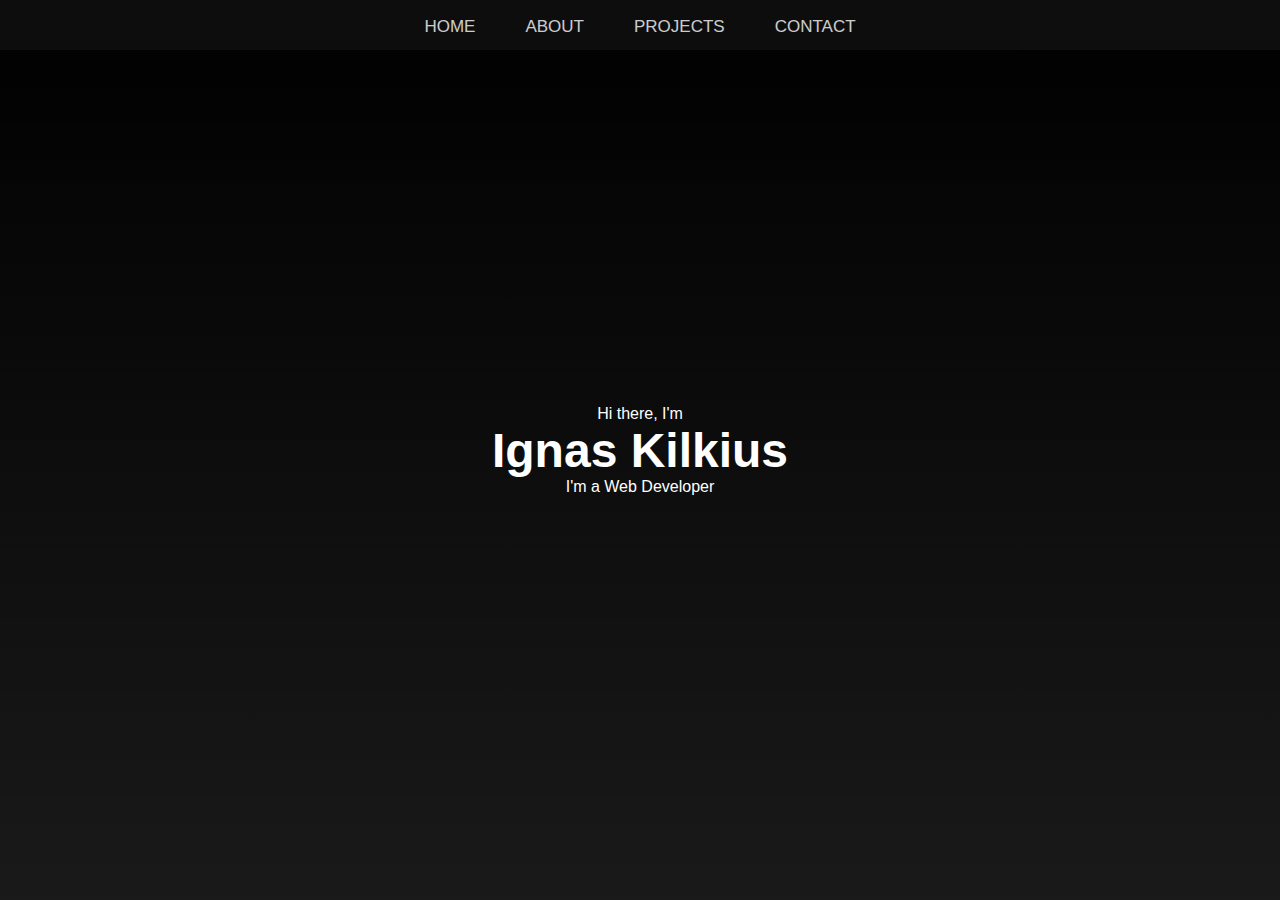
<file: index.html>
<!DOCTYPE html>
<html lang="en">
<head>
    <meta charset="UTF-8">
    <meta http-equiv="X-UA-Compatible" content="IE=edge">
    <meta name="viewport" content="width=device-width, initial-scale=1.0">
    <title>Ignas Kilkius</title>
    <link href="style/style.css" rel="stylesheet" type="text/css">
</head>
<body>
    
    <div class="main_page">
        <nav class="navbar">
            <span class="sideMenu">
                <a href="#">
                    <p style="color: #fff;" id="open" onclick="openSideMenu()">&#9776;</p>
                </a>
            </span>
            <ul id="navbarNav">
                <li><a href="#home">Home</a></li>
                <li><a href="#about">About</a></li>
                <li><a href="#myprojects">Projects</a></li>
                <li><a href="#contact">Contact</a></li>
            </ul>
        </nav>

        <div id="sideMenu" class="sideNav">
            <a href="#" style="color: #fff;" class="close" onclick="closeSideMenu()">&times;</a>
            <a href="#home">Home</a>
            <a href="#about">About</a>
            <a href="#myprojects">Projects</a>
            <a href="#contact">Contact</a>
        </div>


        <section id="home">
            <p>Hi there, I'm</p>
            <h1>Ignas Kilkius</h1>
            <p>I'm a Web Developer</p>
        </section>

        <section id="about">
            <h2 class="intro">A little bit about me...</h2>
            <div class="content">
                <p class="bio">Hi my name is Ignas, I am a web developer based in Lisbon, Portugal. Over the last 3 years of programming I have created various websites and programs using a variety of programming languages. My current skill set is: HTML | CSS | Javascript | Python</p>
                <img src="images/ignas.jpg" alt="me" class="me">
            </div>
        </section>

        <section id="myprojects">
            <h2>Check out my Projects...</h2>

            <div class="project_items">
                <div class="card">
                    <div class="card_img card_1"></div>
                    <div class="card_content">
                        <h1 class="card_header">BBC News</h1>
                        <p class="card_text">A clone of the BBC News Technology page. HTML and CSS were used for this project.</p>
                        <a href="#">Source code</a>
                        <a href="/projects/BBC News clone/index.html">Live</a>
                    </div>
                </div>

                <div class="card">
                    <div class="card_img card_2"></div>
                    <div class="card_content">
                        <h1 class="card_header">Reaction test</h1>
                        <p class="card_text">Reaction test made with HTML CSS and Javascript.</p>
                        <a href="#">Source code</a>
                        <a href="/projects/JS reaction test/index.html">Live</a>
                    </div>
                </div>

                <div class="card">
                    <div class="card_img card_3"></div>
                    <div class="card_content">
                        <h1 class="card_header">Pong</h1>
                        <p class="card_text">Classic Pong game made with HTML and Javascript</p>
                        <a href="#">Source code</a>
                        <a href="/projects/JS pong/index.html">Live</a>
                    </div>
                </div>
            </div>
            <!-- <div id="projects">
                <div class="project one"><a href="projects/Steven and Jason ltd/index.html" target="_blank"><img src="projects/Steven and Jason ltd/Images/screen.png"></a></div>
                <div class="project two"><a href="projects/BBC News clone/index.html" target="_blank"><img src="projects/BBC News clone/images/tn.png"></a></div>
                <div class="project three" ><a href="projects/JS reaction test/index.html" target="_blank"><img src="projects/JS reaction test/images/logo.png"></a></div>
                <div class="project four"><a href="projects/JS pong/index.html" target="_blank"><img src="projects/JS pong/logo.png"></a></div>
                
            </div> -->
            

        </section>

        <section id="contact">
            <h2>Want to contact me?</h2>
            <p>If you have a website that needs to be built, want to discuss a project or just want to chat about tech, contact me using the form below</p>
            <form action="https://formsubmit.co/ignaskilkius@gmail.com" method="POST" id="contact_form">
                <input type="text" name="name" placeholder="Please enter your name" required>
                <input type="text" name="email" placeholder="And your email address?" required>
                <textarea name="Message" placeholder="Message..."></textarea><br>
                <input type="hidden" name="_captcha" value="false">
                <input type="hidden" name="_next" value="https://ignaskilkius.com/thanks.html">
                <button type="submit" class="btn">Send</button>
            </form>
        </section>
    </div>

<script type="text/javascript" src="script/script.js">

</script>
</body>
</html>
</file>
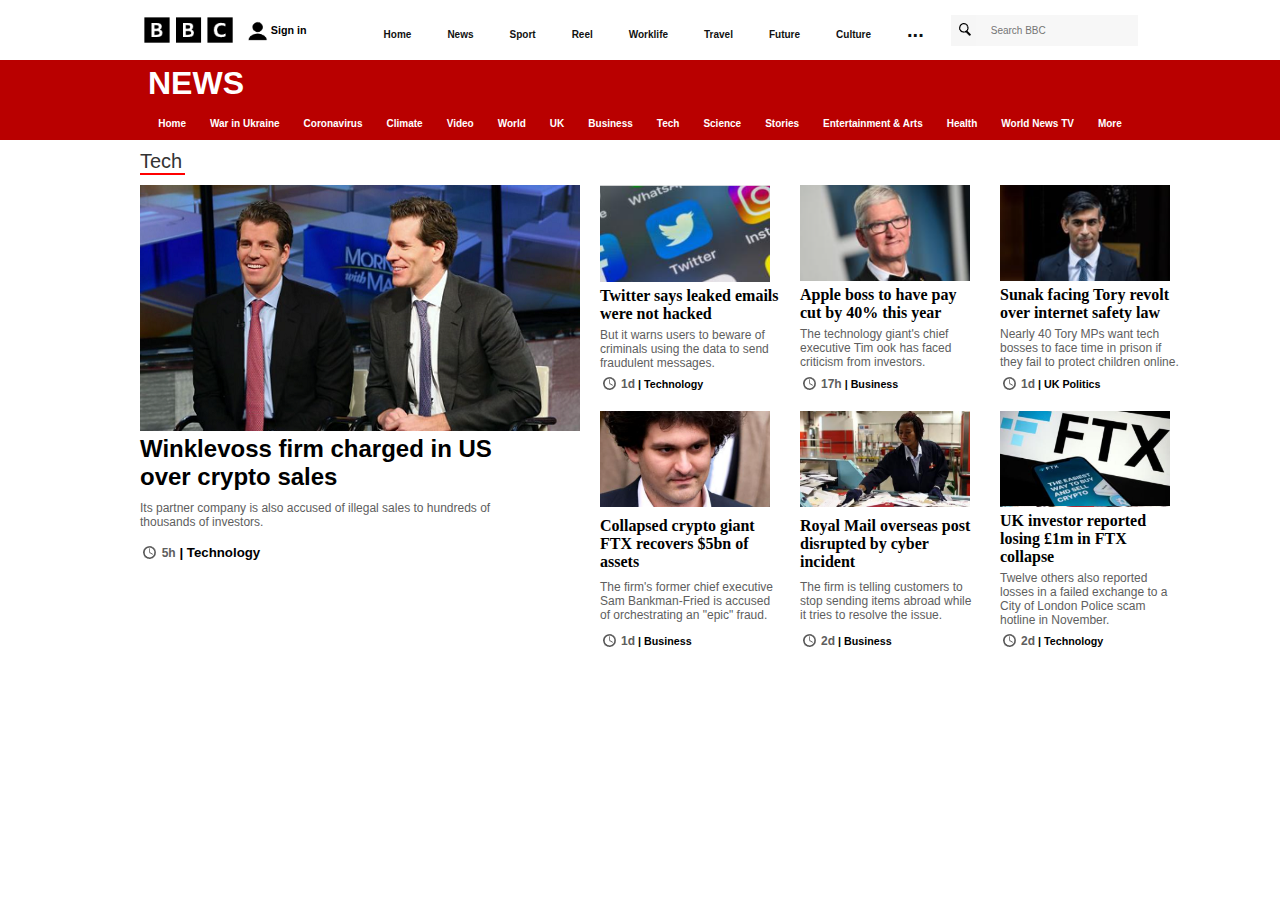
<file: projects/BBC News clone/index.html>
<!DOCTYPE html>
<html lang="en">
<head>
    <meta charset="UTF-8">
    <meta http-equiv="X-UA-Compatible" content="IE=edge">
    <meta name="viewport" content="width=device-width, initial-scale=1.0">
    <title>BBC News</title>
    <link rel="stylesheet" href="style/style.css">
</head>
<body>
    <div class="mainContainer">
        <nav id="topNav">
                <img class="logo" src="images/logo.png">
                <img class= "signIn" src="images/signIn.png">
                <h6>Sign in</h6>
                <ul class="mainLinks">
                    <li><a href="#">Home</a></li>
                    <li><a href="#">News</a></li>
                    <li><a href="#">Sport</a></li>
                    <li><a href="#">Reel</a></li>
                    <li><a href="#">Worklife</a></li>
                    <li><a href="#">Travel</a></li>
                    <li><a href="#">Future</a></li>
                    <li><a href="#">Culture</a></li>
                    <li><a href="#" class="more">...</a></li>
                </ul>
                <img src="images/search.png">
                <input class="searchBar" type="text" placeholder="Search BBC">
        </nav>
        
       
    </div>
    <div class="secondaryContainer">
        <div class="secondaryBar">
                <h1 id="news">NEWS</h1>
        </div>
    </div>
    <div class="secondaryMenu">
        <ul>
            <li><a href="#">Home</a></li>
            <li><a href="#">War in Ukraine</a></li>
            <li><a href="#">Coronavirus</a></li>
            <li><a href="#">Climate</a></li>
            <li><a href="#">Video</a></li>
            <li><a href="#">World</a></li>
            <li><a href="#">UK</a></li>
            <li><a href="#">Business</a></li>
            <li><a href="#">Tech</a></li>
            <li><a href="#">Science</a></li>
            <li><a href="#">Stories</a></li>
            <li><a href="#">Entertainment & Arts</a></li>
            <li><a href="#">Health</a></li>
            <li><a href="#">World News TV</a></li>
            <li><a href="#">More</a></li>
        </ul>
    </div>
    <div id="tech">
        <p>Tech</p>
    </div>
    
    <div class="stories">
        <div class="mainStory">
            <img src="images/headline.png">
            <h2>Winklevoss firm charged in US over crypto sales</h2>
            <p class="story">Its partner company is also accused of illegal sales to hundreds of thousands of investors.</p>
            <h5><span class="clock"><img src="images/clock.png"></span> <span class="story">5h</span> | Technology</h5>
        </div>
        
        
        <div class="subStoriesContainer">
            <div class="subStories">
                <img src="images/pic1.png" class="image">
                <h4>Twitter says leaked emails were not hacked</h4>
                <p class="story">But it warns users to beware of criminals using the data to send fraudulent messages.</p>
                <h6><span class="clock"><img src="images/clock.png"></span> <span class="story">1d</span> | Technology</h6>
            </div>

            <div class="subStories">
                <img src="images/pic2.png" class="image">
                <h4>Apple boss to have pay cut by 40% this year</h4>
                <p class="story">The technology giant's chief executive Tim ook has faced criticism from investors.</p>
                <h6><span class="clock"><img src="images/clock.png"></span> <span class="story">17h</span> | Business</h6>
            </div>

            <div class="subStories">
                <img src="images/pic3.png" class="image">
                <h4>Sunak facing Tory revolt over internet safety law</h4>
                <p class="story">Nearly 40 Tory MPs want tech bosses to face time in prison if they fail to protect children online.</p>
                <h6><span class="clock"><img src="images/clock.png"></span> <span class="story">1d</span> | UK Politics</h6>
            </div>

            <div class="subStories">
                <img src="images/pic4.png" class="image">
                <h4>Collapsed crypto giant FTX recovers $5bn of assets</h4>
                <p class="story">The firm's former chief executive Sam Bankman-Fried is accused of orchestrating an "epic" fraud.</p>
                <h6><span class="clock"><img src="images/clock.png"></span> <span class="story">1d</span> | Business</h6>
            </div>

            <div class="subStories">
                <img src="images/pic5.png" class="image">
                <h4>Royal Mail overseas post disrupted by cyber incident</h4>
                <p class="story">The firm is telling customers to stop sending items abroad while it tries to resolve the issue.</p>
                <h6><span class="clock"><img src="images/clock.png"></span> <span class="story">2d</span> | Business</h6>
            </div>
            
            <div class="subStories">
                <img src="images/pic6.png" class="image">
                <h4>UK investor reported losing £1m in FTX collapse</h4>
                <p class="story">Twelve others also reported losses in a failed exchange to a City of London Police scam hotline in November.</p>
                <h6><span class="clock"><img src="images/clock.png"></span> <span class="story">2d</span> | Technology</h6>
            </div>

        </div>
    </div>
</body>
</html>
</file>
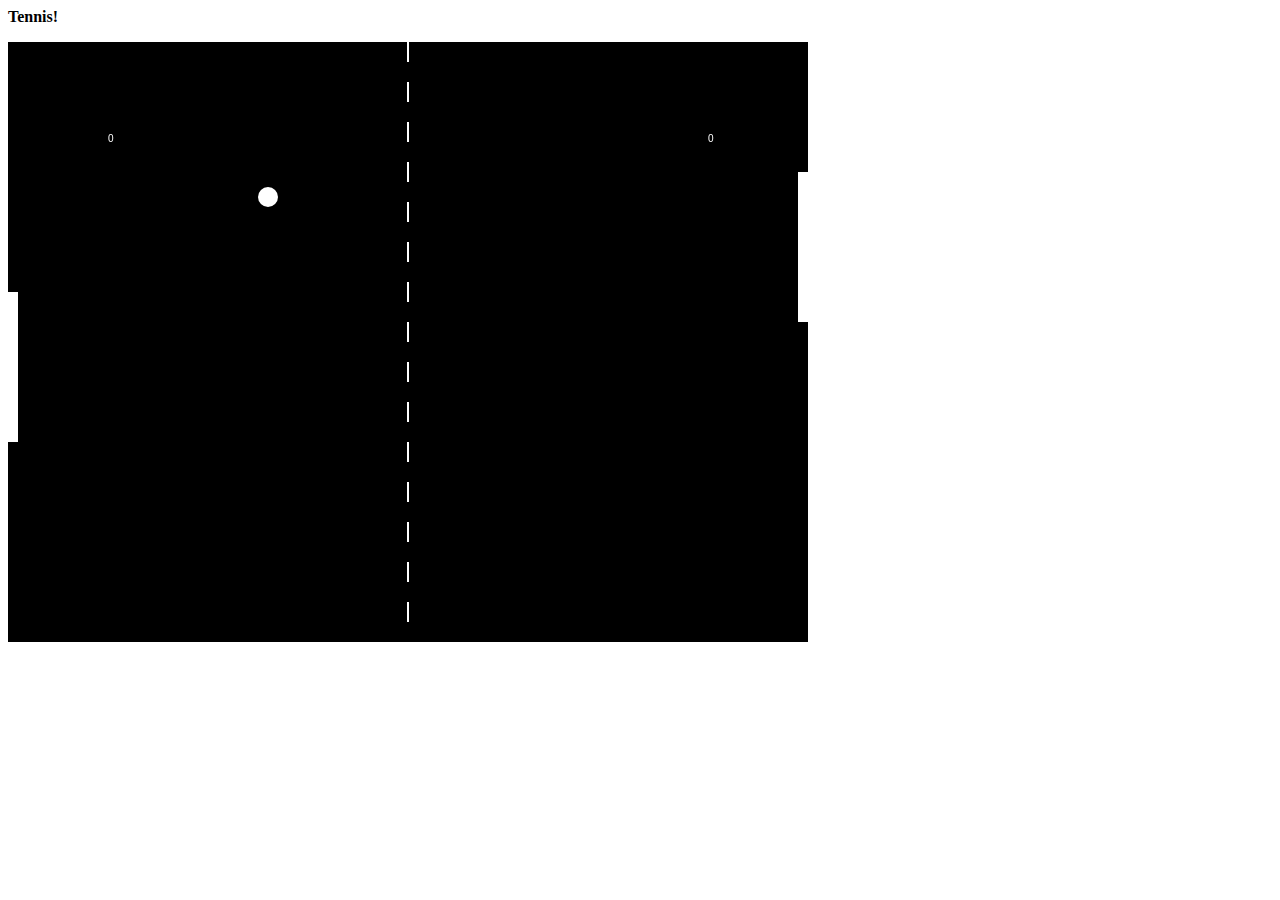
<file: projects/JS pong/index.html>
<html>
<b>Tennis!</b>
<p>

<canvas id="gameCanvas" width="800" height="600"></canvas>

<script>
var canvas; 
var canvasContext;
var ballX = 50;
var ballY = 50;
var ballSpeedX = 10;
var ballSpeedY = 5;

var player1Score = 0;
var player2Score = 0;
const WINNING_SCORE = 3;

var showingWinScreen = false;

var paddle1Y = 250;
var paddle2Y = 250;
const PADDLE_HEIGHT = 150;
const PADDLE_WIDTH = 10;

function calculateMousePos(evt) {
	var rect = canvas.getBoundingClientRect();
	var root = document.documentElement;
	var mouseX = evt.clientX - rect.left - root.scrollLeft;
	var mouseY = evt.clientY - rect.top - root.scrollTop;
	return {
		x:mouseX,
		y:mouseY
	};
}


function handleMouseClick(evt) {
	if(showingWinScreen) {
		player1Score = 0;
		player2Score = 0;
		showingWinScreen = false;
	}
}


window.onload = function() {
	canvas = document.getElementById('gameCanvas');
	canvasContext = canvas.getContext('2d');

	var framesPerSecond = 30;
	setInterval(callBoth, 1000/framesPerSecond );

	canvas.addEventListener('mousedown',handleMouseClick);

	canvas.addEventListener('mousemove',
		function(evt)  {
			var mousePos = calculateMousePos(evt);
			paddle1Y = mousePos.y-(PADDLE_HEIGHT/2);
		});
}

function ballReset() {
	if(player1Score >= WINNING_SCORE ||
	player2Score >= WINNING_SCORE) {
		showingWinScreen = true;
}

	ballSpeedX = -ballSpeedX;
	ballX = canvas.width/2;
	ballY = canvas.height/2;
}


function computerMovement() {
	var paddle2YCenter = paddle2Y + (PADDLE_HEIGHT/2);
	if(paddle2YCenter < ballY-35) {
		paddle2Y = paddle2Y + 6;
	} else if(paddle2YCenter > ballY+35) {
		paddle2Y = paddle2Y - 6;
	}
}

function callBoth() {
	moveEverything();
	drawEverything();
	if(showingWinScreen) {
		return;
	}
	computerMovement();
}

function moveEverything() {
	ballX = ballX + ballSpeedX;
	ballY = ballY + ballSpeedY;

	if(ballX < 0) {
		if(ballY > paddle1Y &&
		ballY < paddle1Y+PADDLE_HEIGHT) {
			ballSpeedX = -ballSpeedX;

		var deltaY = ballY
				-(paddle1Y+PADDLE_HEIGHT/2);
		ballSpeedY = deltaY * 0.20;
		} else {
		player2Score++;
		ballReset();

		}
	}	
	if(ballX > canvas.width) {
		if(ballY > paddle2Y &&
		ballY < paddle2Y+PADDLE_HEIGHT) {
			ballSpeedX = -ballSpeedX;

			var deltaY = ballY
				-(paddle2Y+PADDLE_HEIGHT/2);
		ballSpeedY = deltaY * 0.20;
		} else {
		player1Score++;
		ballReset();

		}
	}
	if(ballY < 0) {
		ballSpeedY = -ballSpeedY;
	}	
	if(ballY > canvas.height) {
		ballSpeedY = -ballSpeedY;
	}
}


function drawNet() {
	for(var i=0;i<canvas.height; i+=40) {
		colorRect(canvas.width/2-1,i,2,20,'white');
}
}

function drawEverything() {

	//canvas
	colorRect(0,0,canvas.width,canvas.height,'black');

		if(showingWinScreen) {
	canvasContext.fillStyle = 'white';

	if(player1Score >= WINNING_SCORE) {
canvasContext.fillText("You Win!",350,500);

} else { if(player2Score >= WINNING_SCORE)
canvasContext.fillText("Computer Won :(",350,500);
}
	canvasContext.fillText("Click to continue",450,500);
		return;
	}
	
	//Ball
	colorCircle(ballX, ballY, 10, 'white');

	drawNet();	

	//Player Paddle
	colorRect(0,paddle1Y,PADDLE_WIDTH,PADDLE_HEIGHT,'white');
	//Computer Paddle
	colorRect(canvas.width-PADDLE_WIDTH,paddle2Y,PADDLE_WIDTH,PADDLE_HEIGHT,'white');

	//SCORE DISPLAY
	canvasContext.fillText(player1Score, 100,100);
	canvasContext.fillText(player2Score, canvas.width-100,100);
}


function colorCircle(centreX, centreY, radius, drawColor){
	canvasContext.fillStyle = drawColor;
	canvasContext.beginPath();
	canvasContext.arc(centreX, centreY, radius, 0, Math.PI*2,true);
	canvasContext.fill();
}
function colorRect(leftX,topY, width,height, drawColor){
	canvasContext.fillStyle = drawColor;
	canvasContext.fillRect(leftX,topY,width,height);
}

</script>


</p>


</html>
</file>
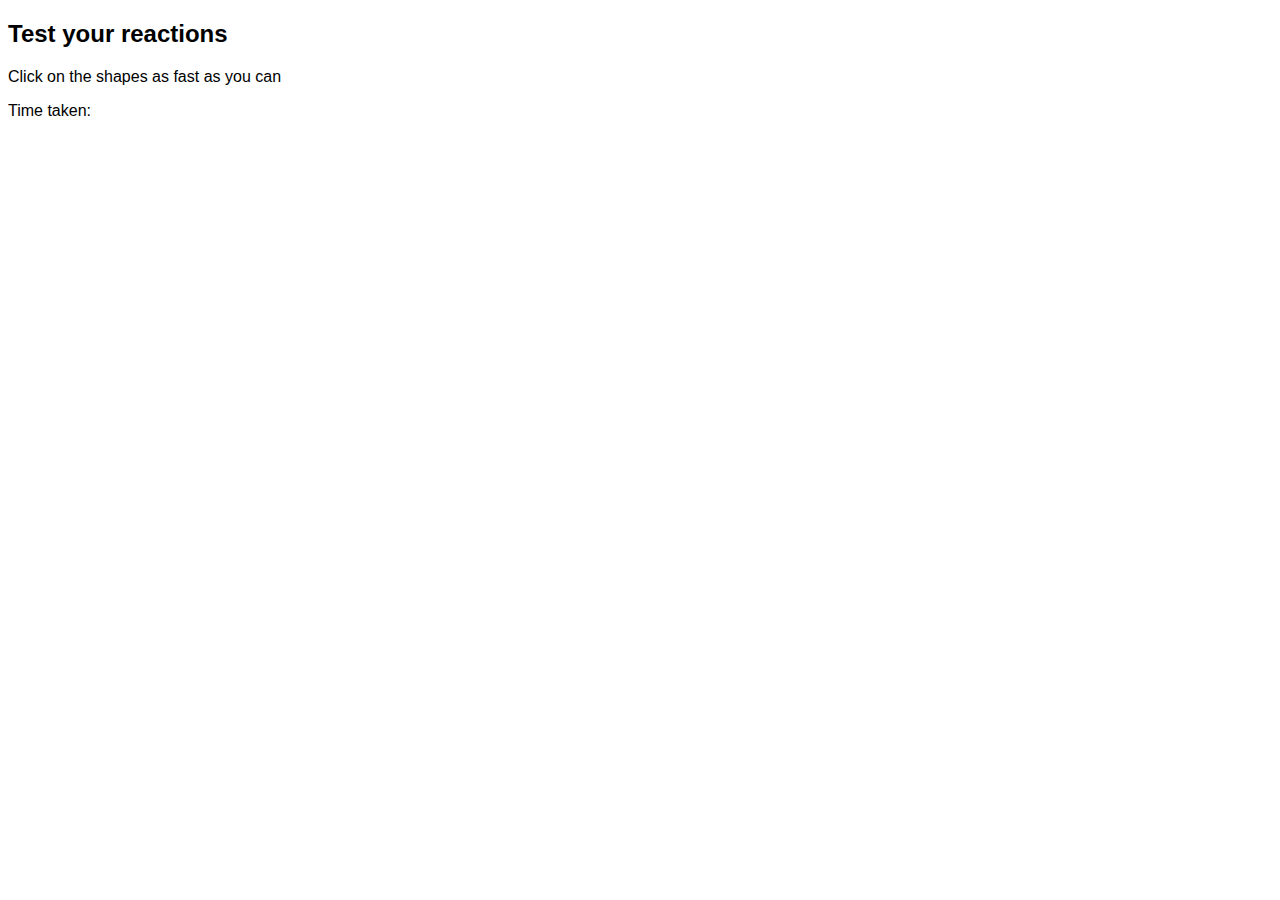
<file: projects/JS reaction test/index.html>
<!DOCTYPE html>
<html lang="en">
<head>
    <meta charset="UTF-8">
    <meta name="viewport" content="width=device-width, initial-scale=1.0">
    <title>Reaction tester</title>
    <link rel="stylesheet" type="text/css" href="style/style.css">
        
</head>
<body>

<h2>Test your reactions</h2>
<p>Click on the shapes as fast as you can</p>
<p>Time taken: <span id="timer"></span></p>
<div id="shape"></div>



<script type="text/javascript" src="js/script.js"></script>
</body>
</html>
</file>
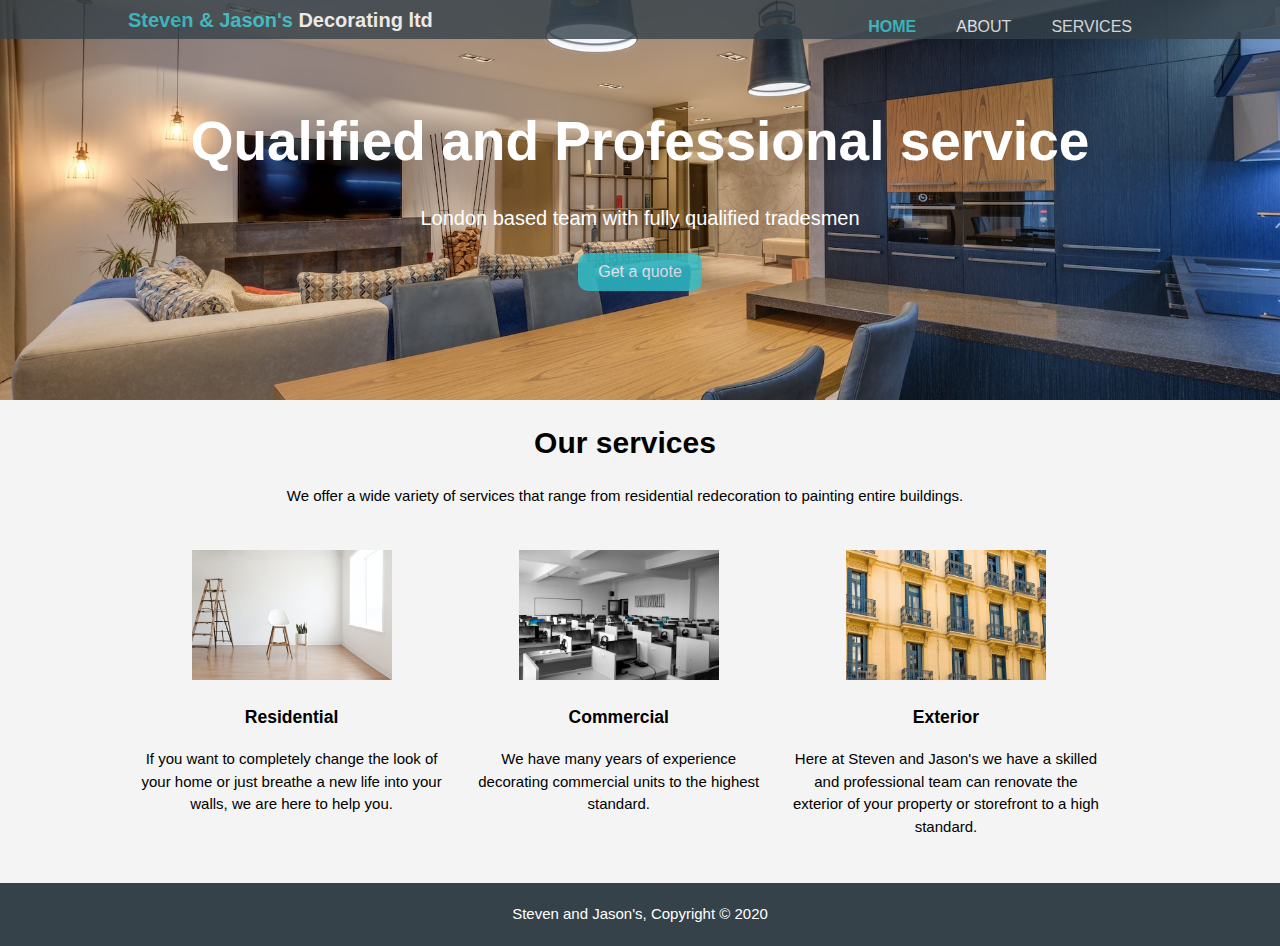
<file: projects/Steven and Jason ltd/index.html>
<!DOCTYPE html>
<html>
<head>
    <meta charset="utf-8">
    <meta name="viewport" content="width=device-width">
    <meta name="description" content="Home decoration, wall painting, redecorating">
    <meta name="keywords" content="painting, affordable redecorating">
    <meta name="author" content="Ignas Kilkius">
    <title>Steven & Jason's | Welcome</title>
    <link rel="stylesheet" href="css/style.css">
</head>
    
<body>
    <header>
        <div class="container">
            <div id="branding">
                <h1><span class="highlight">Steven & Jason's</span> Decorating ltd</h1>
            </div>
                <nav>
                    <ul>
                        <li class="current"><a href="index.html">Home</a></li>
                        <li><a href="about.html">About</a></li>
                        <li><a href="services.html">Services</a></li>
                    </ul>
                </nav>
        </div>
    </header>
    
    <section id="showcase">
        <div class="container">
            <h1>Qualified and Professional service</h1>
            <p>London based team with fully qualified tradesmen</p>
            <button class="button_1"><a href="services.html">Get a quote</a></button>
        </div>
    </section>
    
    <section id="ourServices">
            <h1>Our services</h1>
            <p>We offer a wide variety of services that range from residential redecoration to painting entire buildings.</p>
    </section>
    
    <section id="boxes">
        <div class="container">
            <div class="box">
                <img src="Images/interior.jpg" alt="interior">
                <h3>Residential</h3>
                <p>If you want to completely change the look of your home or just breathe a new life into your walls, we are here to help you.</p>
            </div>
                
            <div class="box">
                <img src="Images/office.jpg" alt="office">
                <h3>Commercial</h3>
                <p>We have many years of experience decorating commercial units to the highest standard.</p>
            </div>
                
            <div class="box">
                <img src="Images/exterior.jpg" alt="Exterior">
                <h3>Exterior</h3>
                <p>Here at Steven and Jason's we have a skilled and professional team can renovate the exterior of your property or storefront to a high standard.</p>
            </div>
        </div>
    </section>
            
    <footer>
        <p>Steven and Jason's, Copyright &copy; 2020</p>        
    </footer>
        
</body>
</html>
</file>
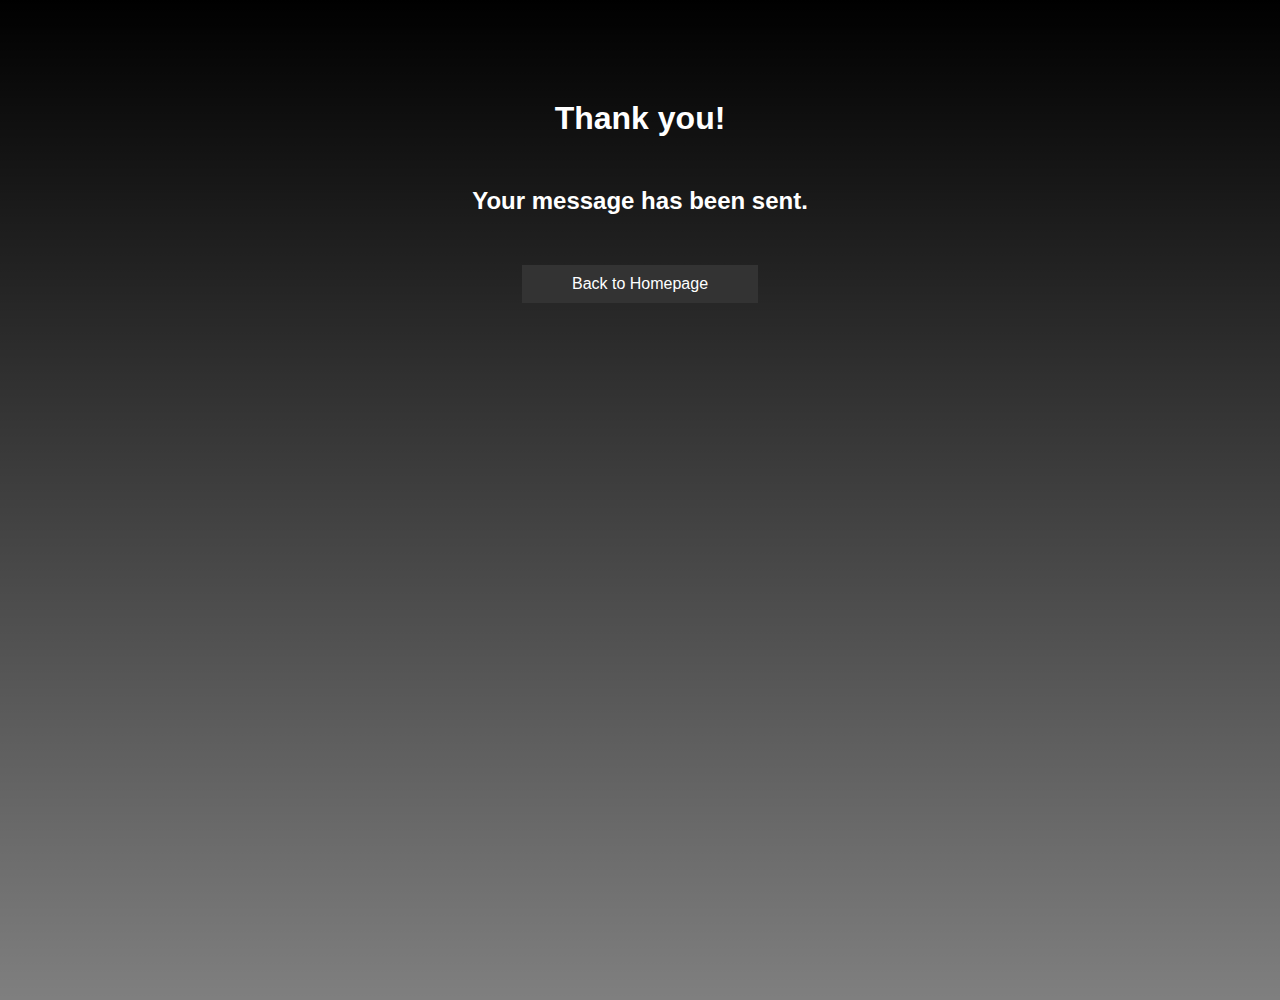
<file: thanks.html>
<!DOCTYPE html>
<html lang="en">
<head>
    <meta charset="UTF-8">
    <meta http-equiv="X-UA-Compatible" content="IE=edge">
    <meta name="viewport" content="width=device-width, initial-scale=1.0">
    <title>Message sent</title>
    <link href="style/style.css" rel="stylesheet" type="text/css">
</head>
<body id="thanksBody">
    <div id="thanksContainer">
        <h1 id="thanks">Thank you!</h1>
        <h2 id="thanksMessage">Your message has been sent.</h2>
        <a href="index.html" id="backHome">Back to Homepage</a>
    </div>
    
</body>
</html>
</file>
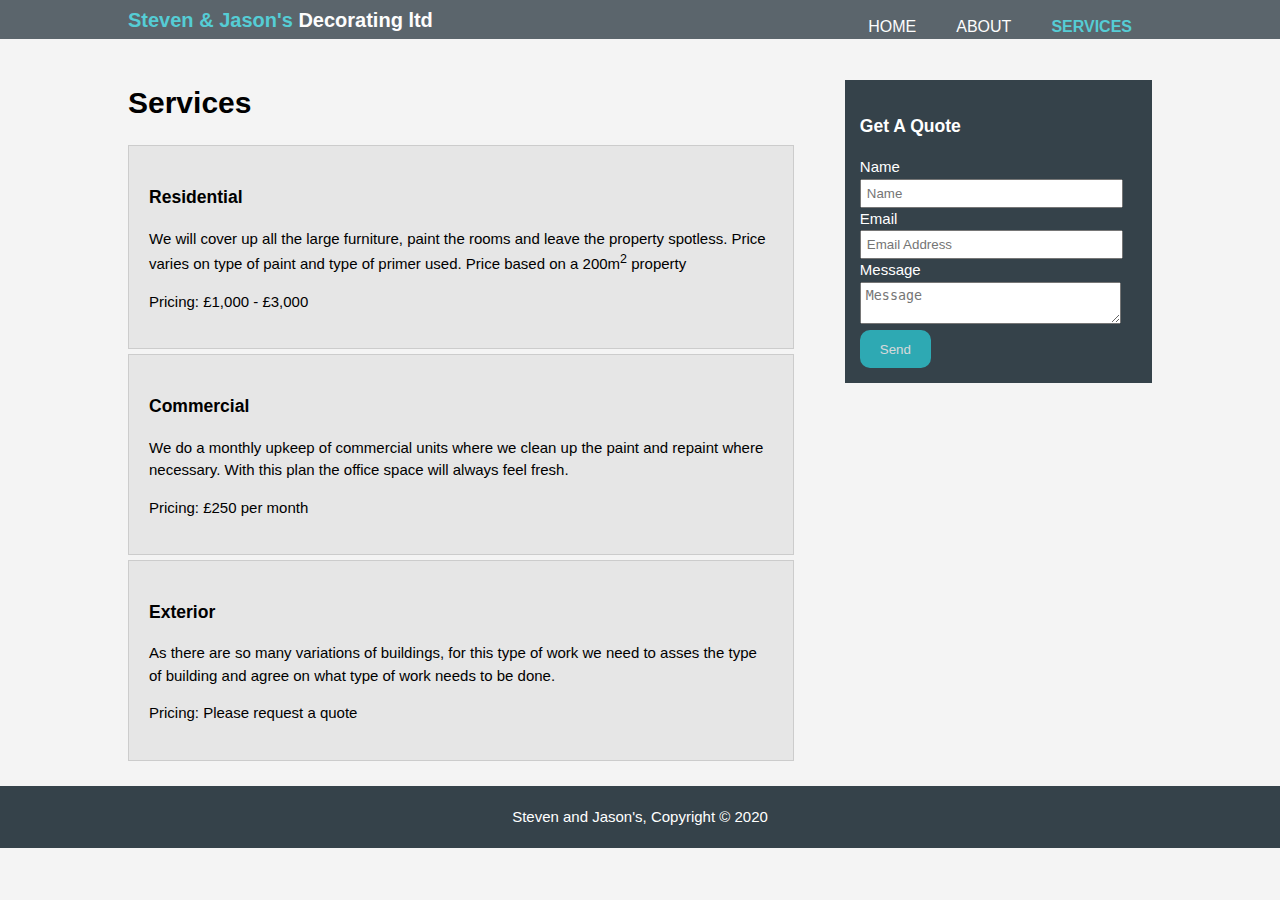
<file: projects/Steven and Jason ltd/services.html>
<!DOCTYPE html>
<html>
<head>
    <meta charset="utf-8">
    <meta name="viewport" content="width=device-width">
    <meta name="description" content="Home decoration, wall painting, redecorating">
    <meta name="keywords" content="painting, affordable redecorating">
    <meta name="author" content="Ignas Kilkius">
    <title>Steven & Jason's | Services</title>
    <link rel="stylesheet" href="css/style.css">
</head>
    
<body>
    <header>
        <div class="container">
            <div id="branding">
                <h1><span class="highlight">Steven & Jason's</span> Decorating ltd</h1>
            </div>
                <nav>
                    <ul>
                        <li><a href="index.html">Home</a></li>
                        <li><a href="about.html">About</a></li>
                        <li class="current"><a href="services.html">Services</a></li>
                    </ul>
                </nav>
        </div>
    </header>
    
    <section id="main">
        <div class="container">
           <article id="main-col">
            <h1 class="page-title">Services</h1>
               <ul id="services">
                    <li>
                        <h3>Residential</h3>
                        <p>We will cover up all the large furniture, paint the rooms and leave the property spotless. Price varies on type of paint and type of primer used. Price based on a 200m<sup>2</sup> property</sup></p>
                        <p>Pricing: £1,000 - £3,000</p>
                   </li>
                    <li>
                        <h3>Commercial</h3>
                        <p>We do a monthly upkeep of commercial units where we clean up the paint and repaint where necessary. With this plan the office space will always feel fresh.</p>
                        <p>Pricing: £250 per month</p>
                   </li>
                    <li>
                        <h3>Exterior</h3>
                        <p>As there are so many variations of buildings, for this type of work we need to asses the type of building and agree on what type of work needs to be done.</p>
                        <p>Pricing: Please request a quote</p>
                   </li>
               </ul>
            </article>
            
            <aside id="sidebar">
            <div class="dark">
            <h3>Get A Quote</h3>
            <form class="quote">
                <div>
                    <label>Name</label><br>
                    <input type="text" placeholder="Name">
                </div>   
                
                <div>
                    <label>Email</label><br>
                    <input type="email" placeholder="Email Address">
                </div>   
                
                <div>
                    <label>Message</label><br>
                    <textarea placeholder="Message"></textarea>
                </div>
                
                <button class="button_1" type="submit">Send</button>
                
            </form>
            </div> 
            </aside>
        </div>
    </section>
            
    <footer>
        <p>Steven and Jason's, Copyright &copy; 2020</p>        
    </footer>
        
</body>
</html>
</file>
<file: style/style.css>
*{
    margin: 0;
    padding: 0;

}

body{
    font-family: Arial, Helvetica, sans-serif;
    background: #333;
    color: #fff;
    height: 100vh;
    
}

#backHome{
    background-color: #333;
    padding: 10px 50px;
    margin: 50px 0;
    text-decoration: none;
    color: #fff;
}

#backHome:hover{
    background-color: rgb(76, 88, 190);
    color: #fff;
}

#thanksContainer{
    display: flex;
    flex-direction: column;
    justify-content: center;
    align-items: center;
    margin-top: 100px;
}

#thanksBody{
    background: linear-gradient(rgba(0,0,0,5),rgba(0,0,0,0.5)), url('https://images.pexels.com/photos/3605247/pexels-photo-3605247.jpeg?auto=compress&cs=tinysrgb&dpr=2&h=650&w=940') no-repeat center center/ cover;
}

h2{
    margin-top: 50px;
}

#open{
    font-size: 36px;
    position: fixed;
    top: 0;
}

.navbar{
    
    background-color: #111;
    opacity: 0.8;
    position: fixed;
    width: 100%;
    height: 50px;
    


}

.navbar ul{
    display: flex;
    justify-content: center;
    margin: 8px 0 0 0;
    list-style: none;
}

.navbar a{
    
    display: block;
    color: #fff;
    text-align: center;
    padding: 3px 25px;
    text-transform: uppercase;
    text-decoration: none;
    font-size: 17px;
}

.navbar a:hover{
    color: rgb(76, 88, 190);
}

.sideNav{
    height: 100%;
    width: 0;
    position: fixed;
    z-index: 1;
    top: 0;
    left: 0;
    background: linear-gradient(rgba(0,0,0,5),rgba(0,0,0,0.5));
    overflow-x: hidden;
    padding-top: 60px;
    transition: 0.2s;
}

.sideNav a{
    padding: 10px 10px 10px 30px;
    text-decoration: none;
    font-size: 22px;
    color: #fff;
    display: block;
    transition: 0.3s;
}

.sideNav a:hover{
    color: rgb(76, 88, 190);
}

.sideNav .close{
    position: absolute;
    top: 0;
    right: 22px;
    font-size: 36px;
    margin-left: 50px;
}

.btn{
    position: relative;
    left: 10px;
    width: 300px;
    height: 40px;
    background-color: #111;
    color: #fff;
    border: none;
}

.btn:hover{
    background-color: rgb(76, 88, 190);
    color: #fff;
    transition: 0.5s;
}
.main_page{
    width: 100%;
    height: 100%;
    overflow-y: scroll;
    scroll-behavior: smooth;
    scroll-snap-type: y mandatory;
}

section{
    display: flex;
    flex-direction: column;
    align-items: center;
    justify-content: center;
    text-align: center;
    width: 100%;
    min-height: 100vh;
    scroll-snap-align: start;
}

section h1{
    font-size: 3rem;
    padding-top: 60px;
}

#home h1{
    padding: 0;
}

section p{
    font-size: 1rem;
}

section#home{
    background: linear-gradient(rgba(0,0,0,5),rgba(0,0,0,0.5)), url('https://images.pexels.com/photos/4007744/pexels-photo-4007744.jpeg?auto=compress&cs=tinysrgb&dpr=3&h=750&w=1260') no-repeat center center/ cover;
}
section#about{
    background: linear-gradient(rgba(0,0,0,5),rgba(0,0,0,0.5)), url('https://images.pexels.com/photos/986774/pexels-photo-986774.jpeg?auto=compress&cs=tinysrgb&dpr=2&h=650&w=940') no-repeat center center/ cover;
}
section#myprojects{
    background: linear-gradient(rgba(0,0,0,5),rgba(0,0,0,0.5)), url('https://images.pexels.com/photos/2473183/pexels-photo-2473183.jpeg?auto=compress&cs=tinysrgb&dpr=2&h=650&w=940') no-repeat center center/ cover;
}
section#contact{
    background: linear-gradient(rgba(0,0,0,5),rgba(0,0,0,0.5)), url('https://images.pexels.com/photos/3605247/pexels-photo-3605247.jpeg?auto=compress&cs=tinysrgb&dpr=2&h=650&w=940') no-repeat center center/ cover;
}

.content{
    display: flex;
    align-items: center;
    justify-content: center;
    width: 80%;
    height: 80%;
    background-color: #fff;
    color: #333;
    border-radius: 30px;

}

.bio{
    margin: 20px;
    line-height: 1.6rem;
}

.me{
    width: 250px;
    border-radius: 50%;
    margin: 20px;
}

.me:hover{
    transform: rotate(360deg);
    transition: ease-in-out 2s;
}

#contact_form{
    margin-top: 20px;
    width: 300px;
}

#contact_form input, #contact_form textarea{
    width: 300px;
    padding: 10px 0;
    margin: 10px;
}

#contact p{
    margin-top: 20px;
}



/* .project{
    width: 230px;
    height: 140px;
    background-color: #fff;
    margin: 10px 30px;
}

.project img{
    height: 140px;
}

.project:hover{
    background-color: rgb(76, 88, 190);
    transition: 0.5s;
}

#projects{
    display: grid;
    grid-template-columns: auto auto;
} */

.project_items{
    display: flex;
    justify-content: center;
}

.card{
    background-color: #fff;
    width: 220px;
    height: 400px;
    margin: 10px;
}

.card_img{
    background-color: aqua;
    height: 150px;
    margin-bottom: 10px;
}

.card_1{
    background-image: url('/images/bbc.png');
}

@media(max-width:756px){
    #navbarNav{display: none;}
    #open{float: left;}
    .intro{margin-top: 60px;}
    .content{display: flex; flex-direction: column;}
    /*#projects{display: flex; flex-direction: column; margin-bottom: 60px;}*/

}

@media(min-width:756px){
    #open{display: none;}
}
</file>
<file: projects/BBC News clone/style/style.css>
*{
    margin: 0;
    padding: 0;
    box-sizing: border-box;
}

body{
    font-family: Arial, Helvetica, sans-serif;
}

.mainLinks{
    display: flex;
}

#topNav{
    width: 1000px;
    margin: 0 auto;
    display: flex;
    justify-content: center;
    align-items: center;
    height: 60px;
}

.logo{
    height: 50%;
}

.signIn{
    height: 40%;
    margin-left: 10px;
}

.mainLinks{
    margin-left: 50px;
}

.mainLinks, ul, li, a{
    color: #111;
    font-size: 10px;
    font-weight: bold;
    text-decoration: none;
    list-style: none;
    padding: 9px;
    margin-top: 10px;
}

a:hover{
    border-bottom: 2px solid #111;
}

.more{
    font-size: 20px;
    font-weight: bold;
    position: relative;
    top: -10px;
}

.searchBar{
    font-size: 10px;
    padding: 10px 15px;
    border: none;
    background-color: rgb(247, 247, 247);
}

.secondaryContainer{
    width: 100%;
    height: 40px;
    background-color:  rgb(185, 0, 0);
}

.secondaryBar{
    width: 1000px;
    margin: 0 auto;
    padding: 5px 0 0 8px;
    color: #fff;
}

.secondaryMenu{
    width: 100%;
    height: 40px;
    position: relative;
    top: -10px;
    background-color:  rgb(185, 0, 0);
}

.secondaryMenu ul{
    display: flex;
    align-items: center;
    justify-content: center;
}

.secondaryMenu ul li a{
    position: relative;
    top: -10px;
    padding: 0 3px;
    color: #fff;
}

.secondaryMenu ul li a:hover{
    border-bottom: 2px solid #fff;
}

#tech{
    width: 1000px;
    margin: 0 auto;
    
}

#tech p{
    width: 45px;
    font-size: 20px;
    font-weight: lighter;
    color: #333;
    border-bottom: 2px solid red;
}

.stories{
    width: 1000px;
    margin: 0 auto;
    display: flex;
}

.mainStory{
    width: 400px;
    margin-top: 10px;
}

.mainStory p{
    margin: 10px 0;
}

.story{
    color: rgb(94, 94, 94);
    font-size: 12px;
}

.clock{
    position: relative;
    top: 5px;
}

.subStoriesContainer{
    width: 600px;
    margin-left: 50px;
    display: inline-grid;
    grid-template-columns: 200px 200px 200px;
}

.subStories{
    padding: 10px;
    display: flex;
    flex-direction: column;
    justify-content: space-between;
}

.subStories p{
    margin-top: 5px;
}

.image{
    width: 170px;
}

h4{
    font-family: serif;
    margin-top: 5px;
}
</file>
<file: projects/JS reaction test/style/style.css>
body{
    font-family: Arial, Helvetica, sans-serif;
}

#shape{
    height: 50px;
    width: 50px;
    background-color: red;
    display: none;
    position: relative;
}
</file>
<file: projects/Steven and Jason ltd/css/style.css>
body{    
    font: 15px/1.5 arial, helvetica, sans-serif;
    padding: 0;
    margin: 0;
    background-color: #f4f4f4;
}

/*Global*/
.container{
    width: 80%;
    margin: auto;
    overflow: hidden;
}

ul{
    margin: 0;
    padding: 0;
}

.button_1{
    height: 38px;
    background: #2dc3ce;
    border: 0;
    padding: 0 20px;
    color: #fff;
    opacity: 0.8;
    border-radius: 10px;
}

.button_1 a{
    text-decoration: none;
    color: #fff;
    font-size: 16px;
    

}

.button_1:hover{
    opacity: 1;
    transition: 0.5s;
}

.dark{
    padding: 15px;
    background: rgb(53, 66, 74);
    color: #fff;
    margin: 10px 0;
}

/*Header*/
header{
    position: fixed;
    width: 100%;
    opacity: 0.8;
    background-color: #35424a;
    color: #ffffff;
    padding-top: 5px;
    min-height: 30px;
}

header a{
    color: #ffffff;
    text-decoration: none;
    text-transform: uppercase;
    font-size: 16px;
}

header li{
    float: left;
    display: inline;
    padding: 0 20px 0 20px;
}

header #branding{
    float: left;
}

header #branding h1{
    margin: 0;
    font-size: 20px;
}

header nav{
    float: right;
    margin-top: 10px;
}

header .highlight, header .current a{
    color: #2dc3ce;
    font-weight: bold;
}

header a:hover{
    color: #ccc;
    transition: 0.5s;
}

/*Showcase*/

#showcase{
    min-height: 400px;
    background: url('../Images/showcase.jpg') no-repeat center center/ cover;
    text-align: center;
    color: #fff;
}
    
#showcase h1{
    margin-top: 100px;
    font-size: 55px;
    margin-bottom: 10px;
    }

#showcase p{
    font-size: 20px;
}

#ourServices{
    text-align: center;
    position: relative;
    right: 15px;
    height: 100px;
}

/*Boxes*/

#boxes{
    margin-top: 20px;
}

#boxes .box{
    float: left;
    text-align: center;
    width: 30%;
    padding: 10px;
}

#boxes .box img{
    width: 200px;
    height: 130px;
}


/*Sidebar*/
aside#sidebar{
    padding-top: 60px;
    float: right;
    width: 30%;
    margin-top: 10px;
}

aside#sidebar .quote input, aside#sidebar .quote textarea{
    width: 90%;
    padding: 5px;
}

article#main-col{
    padding-top: 60px;
    float: left;
    width: 65%;
}

aside img{
    width: 100%;
}

/*Services*/

ul#services li{
    list-style: none;
    padding: 20px;
    border: #ccc solid 1px;
    margin-bottom: 5px;
    background: #e6e6e6;
}

footer{
    padding: 5px;
    margin-top: 20px;
    color: #fff;
    background-color: #35424a;
    text-align: center;
}

/*Media queries*/

@media(max-width: 768px){
    header #branding,
    header nav,
    header nav li,
    #newsletter h1,
    #newsletter form,
    #boxes .box,
    article#main-col,
    aside#sidebar{
        float: none;
        text-align: center;
        width: 100%;
    }

  
    
    header{
        padding-bottom: 20px;
    }

    #showcase{
        padding-top: 140px;
    } 
    
    #showcase h1{
        margin-top: 40px;
        font-size: 30px;
    } 

    .page-title{
        margin-top: 30px;
    }

    #ourServices p{
        margin: 0 20px;
    }
    }
</file>
